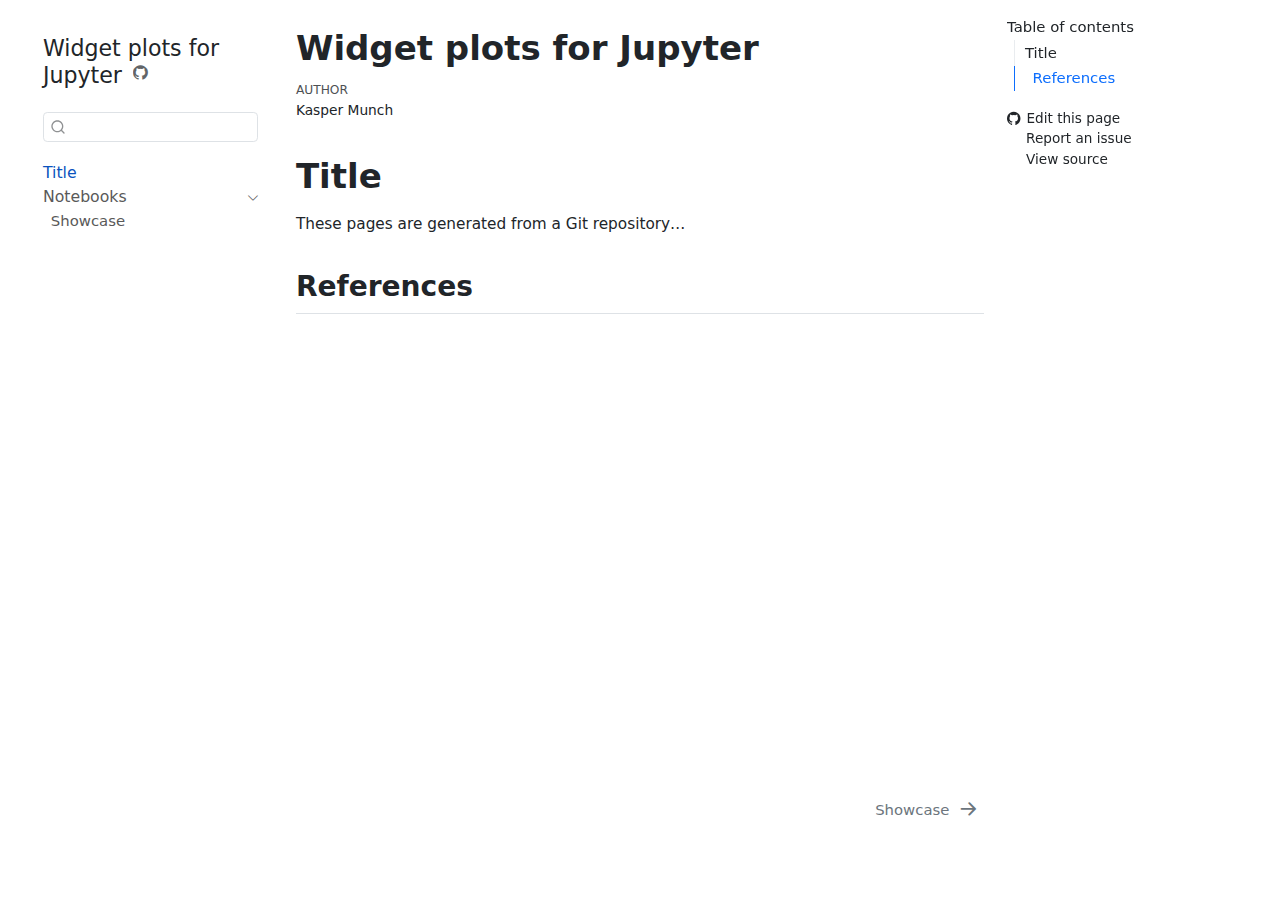
<file: index.html>
<!DOCTYPE html>
<html xmlns="http://www.w3.org/1999/xhtml" lang="en" xml:lang="en"><head>

<meta charset="utf-8">
<meta name="generator" content="quarto-1.5.57">

<meta name="viewport" content="width=device-width, initial-scale=1.0, user-scalable=yes">

<meta name="author" content="Kasper Munch">

<title>Widget plots for Jupyter</title>
<style>
code{white-space: pre-wrap;}
span.smallcaps{font-variant: small-caps;}
div.columns{display: flex; gap: min(4vw, 1.5em);}
div.column{flex: auto; overflow-x: auto;}
div.hanging-indent{margin-left: 1.5em; text-indent: -1.5em;}
ul.task-list{list-style: none;}
ul.task-list li input[type="checkbox"] {
  width: 0.8em;
  margin: 0 0.8em 0.2em -1em; /* quarto-specific, see https://github.com/quarto-dev/quarto-cli/issues/4556 */ 
  vertical-align: middle;
}
</style>


<script src="site_libs/quarto-nav/quarto-nav.js"></script>
<script src="site_libs/quarto-nav/headroom.min.js"></script>
<script src="site_libs/clipboard/clipboard.min.js"></script>
<script src="site_libs/quarto-search/autocomplete.umd.js"></script>
<script src="site_libs/quarto-search/fuse.min.js"></script>
<script src="site_libs/quarto-search/quarto-search.js"></script>
<meta name="quarto:offset" content="./">
<link href="./notebooks/showcase.html" rel="next">
<script src="site_libs/quarto-html/quarto.js"></script>
<script src="site_libs/quarto-html/popper.min.js"></script>
<script src="site_libs/quarto-html/tippy.umd.min.js"></script>
<script src="site_libs/quarto-html/anchor.min.js"></script>
<link href="site_libs/quarto-html/tippy.css" rel="stylesheet">
<link href="site_libs/quarto-html/quarto-syntax-highlighting.css" rel="stylesheet" id="quarto-text-highlighting-styles">
<script src="site_libs/bootstrap/bootstrap.min.js"></script>
<link href="site_libs/bootstrap/bootstrap-icons.css" rel="stylesheet">
<link href="site_libs/bootstrap/bootstrap.min.css" rel="stylesheet" id="quarto-bootstrap" data-mode="light">
<script id="quarto-search-options" type="application/json">{
  "location": "sidebar",
  "copy-button": false,
  "collapse-after": 3,
  "panel-placement": "start",
  "type": "textbox",
  "limit": 50,
  "keyboard-shortcut": [
    "f",
    "/",
    "s"
  ],
  "show-item-context": false,
  "language": {
    "search-no-results-text": "No results",
    "search-matching-documents-text": "matching documents",
    "search-copy-link-title": "Copy link to search",
    "search-hide-matches-text": "Hide additional matches",
    "search-more-match-text": "more match in this document",
    "search-more-matches-text": "more matches in this document",
    "search-clear-button-title": "Clear",
    "search-text-placeholder": "",
    "search-detached-cancel-button-title": "Cancel",
    "search-submit-button-title": "Submit",
    "search-label": "Search"
  }
}</script>
<script async="" src="https://hypothes.is/embed.js"></script>
<script>
  window.document.addEventListener("DOMContentLoaded", function (_event) {
    document.body.classList.add('hypothesis-enabled');
  });
</script>


</head>

<body class="nav-sidebar floating">

<div id="quarto-search-results"></div>
  <header id="quarto-header" class="headroom fixed-top">
  <nav class="quarto-secondary-nav">
    <div class="container-fluid d-flex">
      <button type="button" class="quarto-btn-toggle btn" data-bs-toggle="collapse" role="button" data-bs-target=".quarto-sidebar-collapse-item" aria-controls="quarto-sidebar" aria-expanded="false" aria-label="Toggle sidebar navigation" onclick="if (window.quartoToggleHeadroom) { window.quartoToggleHeadroom(); }">
        <i class="bi bi-layout-text-sidebar-reverse"></i>
      </button>
        <nav class="quarto-page-breadcrumbs" aria-label="breadcrumb"><ol class="breadcrumb"><li class="breadcrumb-item"><a href="./index.html">Title</a></li></ol></nav>
        <a class="flex-grow-1" role="navigation" data-bs-toggle="collapse" data-bs-target=".quarto-sidebar-collapse-item" aria-controls="quarto-sidebar" aria-expanded="false" aria-label="Toggle sidebar navigation" onclick="if (window.quartoToggleHeadroom) { window.quartoToggleHeadroom(); }">      
        </a>
      <button type="button" class="btn quarto-search-button" aria-label="Search" onclick="window.quartoOpenSearch();">
        <i class="bi bi-search"></i>
      </button>
    </div>
  </nav>
</header>
<!-- content -->
<div id="quarto-content" class="quarto-container page-columns page-rows-contents page-layout-article">
<!-- sidebar -->
  <nav id="quarto-sidebar" class="sidebar collapse collapse-horizontal quarto-sidebar-collapse-item sidebar-navigation floating overflow-auto">
    <div class="pt-lg-2 mt-2 text-left sidebar-header">
    <div class="sidebar-title mb-0 py-0">
      <a href="./">Widget plots for Jupyter</a> 
        <div class="sidebar-tools-main">
    <a href="https://github.com/munch-group/widgetplots" title="Source Code" class="quarto-navigation-tool px-1" aria-label="Source Code"><i class="bi bi-github"></i></a>
</div>
    </div>
      </div>
        <div class="mt-2 flex-shrink-0 align-items-center">
        <div class="sidebar-search">
        <div id="quarto-search" class="" title="Search"></div>
        </div>
        </div>
    <div class="sidebar-menu-container"> 
    <ul class="list-unstyled mt-1">
        <li class="sidebar-item">
  <div class="sidebar-item-container"> 
  <a href="./index.html" class="sidebar-item-text sidebar-link active">
 <span class="menu-text">Title</span></a>
  </div>
</li>
        <li class="sidebar-item sidebar-item-section">
      <div class="sidebar-item-container"> 
            <a class="sidebar-item-text sidebar-link text-start" data-bs-toggle="collapse" data-bs-target="#quarto-sidebar-section-1" role="navigation" aria-expanded="true">
 <span class="menu-text">Notebooks</span></a>
          <a class="sidebar-item-toggle text-start" data-bs-toggle="collapse" data-bs-target="#quarto-sidebar-section-1" role="navigation" aria-expanded="true" aria-label="Toggle section">
            <i class="bi bi-chevron-right ms-2"></i>
          </a> 
      </div>
      <ul id="quarto-sidebar-section-1" class="collapse list-unstyled sidebar-section depth1 show">  
          <li class="sidebar-item">
  <div class="sidebar-item-container"> 
  <a href="./notebooks/showcase.html" class="sidebar-item-text sidebar-link"><span class="chapter-title">Showcase</span></a>
  </div>
</li>
      </ul>
  </li>
    </ul>
    </div>
</nav>
<div id="quarto-sidebar-glass" class="quarto-sidebar-collapse-item" data-bs-toggle="collapse" data-bs-target=".quarto-sidebar-collapse-item"></div>
<!-- margin-sidebar -->
    <div id="quarto-margin-sidebar" class="sidebar margin-sidebar">
        <nav id="TOC" role="doc-toc" class="toc-active">
    <h2 id="toc-title">Table of contents</h2>
   
  <ul class="collapse">
  <li><a href="#title" id="toc-title" class="nav-link active" data-scroll-target="#title">Title</a>
  <ul class="collapse">
  <li><a href="#references" id="toc-references" class="nav-link" data-scroll-target="#references">References</a></li>
  </ul></li>
  </ul>
<div class="toc-actions"><ul class="collapse"><li><a href="https://github.com/munch-group/widgetplots/edit/main/index.qmd" class="toc-action"><i class="bi bi-github"></i>Edit this page</a></li><li><a href="https://github.com/munch-group/widgetplots/issues/new" class="toc-action"><i class="bi empty"></i>Report an issue</a></li><li><a href="https://github.com/munch-group/widgetplots/blob/main/index.qmd" class="toc-action"><i class="bi empty"></i>View source</a></li></ul></div></nav>
    </div>
<!-- main -->
<main class="content" id="quarto-document-content">

<header id="title-block-header" class="quarto-title-block default">
<div class="quarto-title">
<h1 class="title">Widget plots for Jupyter</h1>
</div>



<div class="quarto-title-meta">

    <div>
    <div class="quarto-title-meta-heading">Author</div>
    <div class="quarto-title-meta-contents">
             <p>Kasper Munch </p>
          </div>
  </div>
    
  
    
  </div>
  


</header>


<section id="title" class="level1 unnumbered">
<h1 class="unnumbered">Title</h1>
<p>These pages are generated from a Git repository…</p>
<section id="references" class="level2">
<h2 class="anchored" data-anchor-id="references">References</h2>


</section>
</section>

</main> <!-- /main -->
<script id="quarto-html-after-body" type="application/javascript">
window.document.addEventListener("DOMContentLoaded", function (event) {
  const toggleBodyColorMode = (bsSheetEl) => {
    const mode = bsSheetEl.getAttribute("data-mode");
    const bodyEl = window.document.querySelector("body");
    if (mode === "dark") {
      bodyEl.classList.add("quarto-dark");
      bodyEl.classList.remove("quarto-light");
    } else {
      bodyEl.classList.add("quarto-light");
      bodyEl.classList.remove("quarto-dark");
    }
  }
  const toggleBodyColorPrimary = () => {
    const bsSheetEl = window.document.querySelector("link#quarto-bootstrap");
    if (bsSheetEl) {
      toggleBodyColorMode(bsSheetEl);
    }
  }
  toggleBodyColorPrimary();  
  const icon = "";
  const anchorJS = new window.AnchorJS();
  anchorJS.options = {
    placement: 'right',
    icon: icon
  };
  anchorJS.add('.anchored');
  const isCodeAnnotation = (el) => {
    for (const clz of el.classList) {
      if (clz.startsWith('code-annotation-')) {                     
        return true;
      }
    }
    return false;
  }
  const onCopySuccess = function(e) {
    // button target
    const button = e.trigger;
    // don't keep focus
    button.blur();
    // flash "checked"
    button.classList.add('code-copy-button-checked');
    var currentTitle = button.getAttribute("title");
    button.setAttribute("title", "Copied!");
    let tooltip;
    if (window.bootstrap) {
      button.setAttribute("data-bs-toggle", "tooltip");
      button.setAttribute("data-bs-placement", "left");
      button.setAttribute("data-bs-title", "Copied!");
      tooltip = new bootstrap.Tooltip(button, 
        { trigger: "manual", 
          customClass: "code-copy-button-tooltip",
          offset: [0, -8]});
      tooltip.show();    
    }
    setTimeout(function() {
      if (tooltip) {
        tooltip.hide();
        button.removeAttribute("data-bs-title");
        button.removeAttribute("data-bs-toggle");
        button.removeAttribute("data-bs-placement");
      }
      button.setAttribute("title", currentTitle);
      button.classList.remove('code-copy-button-checked');
    }, 1000);
    // clear code selection
    e.clearSelection();
  }
  const getTextToCopy = function(trigger) {
      const codeEl = trigger.previousElementSibling.cloneNode(true);
      for (const childEl of codeEl.children) {
        if (isCodeAnnotation(childEl)) {
          childEl.remove();
        }
      }
      return codeEl.innerText;
  }
  const clipboard = new window.ClipboardJS('.code-copy-button:not([data-in-quarto-modal])', {
    text: getTextToCopy
  });
  clipboard.on('success', onCopySuccess);
  if (window.document.getElementById('quarto-embedded-source-code-modal')) {
    // For code content inside modals, clipBoardJS needs to be initialized with a container option
    // TODO: Check when it could be a function (https://github.com/zenorocha/clipboard.js/issues/860)
    const clipboardModal = new window.ClipboardJS('.code-copy-button[data-in-quarto-modal]', {
      text: getTextToCopy,
      container: window.document.getElementById('quarto-embedded-source-code-modal')
    });
    clipboardModal.on('success', onCopySuccess);
  }
    var localhostRegex = new RegExp(/^(?:http|https):\/\/localhost\:?[0-9]*\//);
    var mailtoRegex = new RegExp(/^mailto:/);
      var filterRegex = new RegExp('/' + window.location.host + '/');
    var isInternal = (href) => {
        return filterRegex.test(href) || localhostRegex.test(href) || mailtoRegex.test(href);
    }
    // Inspect non-navigation links and adorn them if external
 	var links = window.document.querySelectorAll('a[href]:not(.nav-link):not(.navbar-brand):not(.toc-action):not(.sidebar-link):not(.sidebar-item-toggle):not(.pagination-link):not(.no-external):not([aria-hidden]):not(.dropdown-item):not(.quarto-navigation-tool):not(.about-link)');
    for (var i=0; i<links.length; i++) {
      const link = links[i];
      if (!isInternal(link.href)) {
        // undo the damage that might have been done by quarto-nav.js in the case of
        // links that we want to consider external
        if (link.dataset.originalHref !== undefined) {
          link.href = link.dataset.originalHref;
        }
      }
    }
  function tippyHover(el, contentFn, onTriggerFn, onUntriggerFn) {
    const config = {
      allowHTML: true,
      maxWidth: 500,
      delay: 100,
      arrow: false,
      appendTo: function(el) {
          return el.parentElement;
      },
      interactive: true,
      interactiveBorder: 10,
      theme: 'quarto',
      placement: 'bottom-start',
    };
    if (contentFn) {
      config.content = contentFn;
    }
    if (onTriggerFn) {
      config.onTrigger = onTriggerFn;
    }
    if (onUntriggerFn) {
      config.onUntrigger = onUntriggerFn;
    }
    window.tippy(el, config); 
  }
  const noterefs = window.document.querySelectorAll('a[role="doc-noteref"]');
  for (var i=0; i<noterefs.length; i++) {
    const ref = noterefs[i];
    tippyHover(ref, function() {
      // use id or data attribute instead here
      let href = ref.getAttribute('data-footnote-href') || ref.getAttribute('href');
      try { href = new URL(href).hash; } catch {}
      const id = href.replace(/^#\/?/, "");
      const note = window.document.getElementById(id);
      if (note) {
        return note.innerHTML;
      } else {
        return "";
      }
    });
  }
  const xrefs = window.document.querySelectorAll('a.quarto-xref');
  const processXRef = (id, note) => {
    // Strip column container classes
    const stripColumnClz = (el) => {
      el.classList.remove("page-full", "page-columns");
      if (el.children) {
        for (const child of el.children) {
          stripColumnClz(child);
        }
      }
    }
    stripColumnClz(note)
    if (id === null || id.startsWith('sec-')) {
      // Special case sections, only their first couple elements
      const container = document.createElement("div");
      if (note.children && note.children.length > 2) {
        container.appendChild(note.children[0].cloneNode(true));
        for (let i = 1; i < note.children.length; i++) {
          const child = note.children[i];
          if (child.tagName === "P" && child.innerText === "") {
            continue;
          } else {
            container.appendChild(child.cloneNode(true));
            break;
          }
        }
        if (window.Quarto?.typesetMath) {
          window.Quarto.typesetMath(container);
        }
        return container.innerHTML
      } else {
        if (window.Quarto?.typesetMath) {
          window.Quarto.typesetMath(note);
        }
        return note.innerHTML;
      }
    } else {
      // Remove any anchor links if they are present
      const anchorLink = note.querySelector('a.anchorjs-link');
      if (anchorLink) {
        anchorLink.remove();
      }
      if (window.Quarto?.typesetMath) {
        window.Quarto.typesetMath(note);
      }
      // TODO in 1.5, we should make sure this works without a callout special case
      if (note.classList.contains("callout")) {
        return note.outerHTML;
      } else {
        return note.innerHTML;
      }
    }
  }
  for (var i=0; i<xrefs.length; i++) {
    const xref = xrefs[i];
    tippyHover(xref, undefined, function(instance) {
      instance.disable();
      let url = xref.getAttribute('href');
      let hash = undefined; 
      if (url.startsWith('#')) {
        hash = url;
      } else {
        try { hash = new URL(url).hash; } catch {}
      }
      if (hash) {
        const id = hash.replace(/^#\/?/, "");
        const note = window.document.getElementById(id);
        if (note !== null) {
          try {
            const html = processXRef(id, note.cloneNode(true));
            instance.setContent(html);
          } finally {
            instance.enable();
            instance.show();
          }
        } else {
          // See if we can fetch this
          fetch(url.split('#')[0])
          .then(res => res.text())
          .then(html => {
            const parser = new DOMParser();
            const htmlDoc = parser.parseFromString(html, "text/html");
            const note = htmlDoc.getElementById(id);
            if (note !== null) {
              const html = processXRef(id, note);
              instance.setContent(html);
            } 
          }).finally(() => {
            instance.enable();
            instance.show();
          });
        }
      } else {
        // See if we can fetch a full url (with no hash to target)
        // This is a special case and we should probably do some content thinning / targeting
        fetch(url)
        .then(res => res.text())
        .then(html => {
          const parser = new DOMParser();
          const htmlDoc = parser.parseFromString(html, "text/html");
          const note = htmlDoc.querySelector('main.content');
          if (note !== null) {
            // This should only happen for chapter cross references
            // (since there is no id in the URL)
            // remove the first header
            if (note.children.length > 0 && note.children[0].tagName === "HEADER") {
              note.children[0].remove();
            }
            const html = processXRef(null, note);
            instance.setContent(html);
          } 
        }).finally(() => {
          instance.enable();
          instance.show();
        });
      }
    }, function(instance) {
    });
  }
      let selectedAnnoteEl;
      const selectorForAnnotation = ( cell, annotation) => {
        let cellAttr = 'data-code-cell="' + cell + '"';
        let lineAttr = 'data-code-annotation="' +  annotation + '"';
        const selector = 'span[' + cellAttr + '][' + lineAttr + ']';
        return selector;
      }
      const selectCodeLines = (annoteEl) => {
        const doc = window.document;
        const targetCell = annoteEl.getAttribute("data-target-cell");
        const targetAnnotation = annoteEl.getAttribute("data-target-annotation");
        const annoteSpan = window.document.querySelector(selectorForAnnotation(targetCell, targetAnnotation));
        const lines = annoteSpan.getAttribute("data-code-lines").split(",");
        const lineIds = lines.map((line) => {
          return targetCell + "-" + line;
        })
        let top = null;
        let height = null;
        let parent = null;
        if (lineIds.length > 0) {
            //compute the position of the single el (top and bottom and make a div)
            const el = window.document.getElementById(lineIds[0]);
            top = el.offsetTop;
            height = el.offsetHeight;
            parent = el.parentElement.parentElement;
          if (lineIds.length > 1) {
            const lastEl = window.document.getElementById(lineIds[lineIds.length - 1]);
            const bottom = lastEl.offsetTop + lastEl.offsetHeight;
            height = bottom - top;
          }
          if (top !== null && height !== null && parent !== null) {
            // cook up a div (if necessary) and position it 
            let div = window.document.getElementById("code-annotation-line-highlight");
            if (div === null) {
              div = window.document.createElement("div");
              div.setAttribute("id", "code-annotation-line-highlight");
              div.style.position = 'absolute';
              parent.appendChild(div);
            }
            div.style.top = top - 2 + "px";
            div.style.height = height + 4 + "px";
            div.style.left = 0;
            let gutterDiv = window.document.getElementById("code-annotation-line-highlight-gutter");
            if (gutterDiv === null) {
              gutterDiv = window.document.createElement("div");
              gutterDiv.setAttribute("id", "code-annotation-line-highlight-gutter");
              gutterDiv.style.position = 'absolute';
              const codeCell = window.document.getElementById(targetCell);
              const gutter = codeCell.querySelector('.code-annotation-gutter');
              gutter.appendChild(gutterDiv);
            }
            gutterDiv.style.top = top - 2 + "px";
            gutterDiv.style.height = height + 4 + "px";
          }
          selectedAnnoteEl = annoteEl;
        }
      };
      const unselectCodeLines = () => {
        const elementsIds = ["code-annotation-line-highlight", "code-annotation-line-highlight-gutter"];
        elementsIds.forEach((elId) => {
          const div = window.document.getElementById(elId);
          if (div) {
            div.remove();
          }
        });
        selectedAnnoteEl = undefined;
      };
        // Handle positioning of the toggle
    window.addEventListener(
      "resize",
      throttle(() => {
        elRect = undefined;
        if (selectedAnnoteEl) {
          selectCodeLines(selectedAnnoteEl);
        }
      }, 10)
    );
    function throttle(fn, ms) {
    let throttle = false;
    let timer;
      return (...args) => {
        if(!throttle) { // first call gets through
            fn.apply(this, args);
            throttle = true;
        } else { // all the others get throttled
            if(timer) clearTimeout(timer); // cancel #2
            timer = setTimeout(() => {
              fn.apply(this, args);
              timer = throttle = false;
            }, ms);
        }
      };
    }
      // Attach click handler to the DT
      const annoteDls = window.document.querySelectorAll('dt[data-target-cell]');
      for (const annoteDlNode of annoteDls) {
        annoteDlNode.addEventListener('click', (event) => {
          const clickedEl = event.target;
          if (clickedEl !== selectedAnnoteEl) {
            unselectCodeLines();
            const activeEl = window.document.querySelector('dt[data-target-cell].code-annotation-active');
            if (activeEl) {
              activeEl.classList.remove('code-annotation-active');
            }
            selectCodeLines(clickedEl);
            clickedEl.classList.add('code-annotation-active');
          } else {
            // Unselect the line
            unselectCodeLines();
            clickedEl.classList.remove('code-annotation-active');
          }
        });
      }
  const findCites = (el) => {
    const parentEl = el.parentElement;
    if (parentEl) {
      const cites = parentEl.dataset.cites;
      if (cites) {
        return {
          el,
          cites: cites.split(' ')
        };
      } else {
        return findCites(el.parentElement)
      }
    } else {
      return undefined;
    }
  };
  var bibliorefs = window.document.querySelectorAll('a[role="doc-biblioref"]');
  for (var i=0; i<bibliorefs.length; i++) {
    const ref = bibliorefs[i];
    const citeInfo = findCites(ref);
    if (citeInfo) {
      tippyHover(citeInfo.el, function() {
        var popup = window.document.createElement('div');
        citeInfo.cites.forEach(function(cite) {
          var citeDiv = window.document.createElement('div');
          citeDiv.classList.add('hanging-indent');
          citeDiv.classList.add('csl-entry');
          var biblioDiv = window.document.getElementById('ref-' + cite);
          if (biblioDiv) {
            citeDiv.innerHTML = biblioDiv.innerHTML;
          }
          popup.appendChild(citeDiv);
        });
        return popup.innerHTML;
      });
    }
  }
});
</script>
<nav class="page-navigation">
  <div class="nav-page nav-page-previous">
  </div>
  <div class="nav-page nav-page-next">
      <a href="./notebooks/showcase.html" class="pagination-link" aria-label="Showcase">
        <span class="nav-page-text"><span class="chapter-title">Showcase</span></span> <i class="bi bi-arrow-right-short"></i>
      </a>
  </div>
</nav>
</div> <!-- /content -->




<footer class="footer"><div class="nav-footer"><div class="nav-footer-center"><div class="toc-actions d-sm-block d-md-none"><ul><li><a href="https://github.com/munch-group/widgetplots/edit/main/index.qmd" class="toc-action"><i class="bi bi-github"></i>Edit this page</a></li><li><a href="https://github.com/munch-group/widgetplots/issues/new" class="toc-action"><i class="bi empty"></i>Report an issue</a></li><li><a href="https://github.com/munch-group/widgetplots/blob/main/index.qmd" class="toc-action"><i class="bi empty"></i>View source</a></li></ul></div></div></div></footer></body></html>
</file>
<file: site_libs/quarto-html/tippy.css>
.tippy-box[data-animation=fade][data-state=hidden]{opacity:0}[data-tippy-root]{max-width:calc(100vw - 10px)}.tippy-box{position:relative;background-color:#333;color:#fff;border-radius:4px;font-size:14px;line-height:1.4;white-space:normal;outline:0;transition-property:transform,visibility,opacity}.tippy-box[data-placement^=top]>.tippy-arrow{bottom:0}.tippy-box[data-placement^=top]>.tippy-arrow:before{bottom:-7px;left:0;border-width:8px 8px 0;border-top-color:initial;transform-origin:center top}.tippy-box[data-placement^=bottom]>.tippy-arrow{top:0}.tippy-box[data-placement^=bottom]>.tippy-arrow:before{top:-7px;left:0;border-width:0 8px 8px;border-bottom-color:initial;transform-origin:center bottom}.tippy-box[data-placement^=left]>.tippy-arrow{right:0}.tippy-box[data-placement^=left]>.tippy-arrow:before{border-width:8px 0 8px 8px;border-left-color:initial;right:-7px;transform-origin:center left}.tippy-box[data-placement^=right]>.tippy-arrow{left:0}.tippy-box[data-placement^=right]>.tippy-arrow:before{left:-7px;border-width:8px 8px 8px 0;border-right-color:initial;transform-origin:center right}.tippy-box[data-inertia][data-state=visible]{transition-timing-function:cubic-bezier(.54,1.5,.38,1.11)}.tippy-arrow{width:16px;height:16px;color:#333}.tippy-arrow:before{content:"";position:absolute;border-color:transparent;border-style:solid}.tippy-content{position:relative;padding:5px 9px;z-index:1}
</file>
<file: site_libs/quarto-html/quarto-syntax-highlighting.css>
/* quarto syntax highlight colors */
:root {
  --quarto-hl-ot-color: #003B4F;
  --quarto-hl-at-color: #657422;
  --quarto-hl-ss-color: #20794D;
  --quarto-hl-an-color: #5E5E5E;
  --quarto-hl-fu-color: #4758AB;
  --quarto-hl-st-color: #20794D;
  --quarto-hl-cf-color: #003B4F;
  --quarto-hl-op-color: #5E5E5E;
  --quarto-hl-er-color: #AD0000;
  --quarto-hl-bn-color: #AD0000;
  --quarto-hl-al-color: #AD0000;
  --quarto-hl-va-color: #111111;
  --quarto-hl-bu-color: inherit;
  --quarto-hl-ex-color: inherit;
  --quarto-hl-pp-color: #AD0000;
  --quarto-hl-in-color: #5E5E5E;
  --quarto-hl-vs-color: #20794D;
  --quarto-hl-wa-color: #5E5E5E;
  --quarto-hl-do-color: #5E5E5E;
  --quarto-hl-im-color: #00769E;
  --quarto-hl-ch-color: #20794D;
  --quarto-hl-dt-color: #AD0000;
  --quarto-hl-fl-color: #AD0000;
  --quarto-hl-co-color: #5E5E5E;
  --quarto-hl-cv-color: #5E5E5E;
  --quarto-hl-cn-color: #8f5902;
  --quarto-hl-sc-color: #5E5E5E;
  --quarto-hl-dv-color: #AD0000;
  --quarto-hl-kw-color: #003B4F;
}

/* other quarto variables */
:root {
  --quarto-font-monospace: SFMono-Regular, Menlo, Monaco, Consolas, "Liberation Mono", "Courier New", monospace;
}

pre > code.sourceCode > span {
  color: #003B4F;
}

code span {
  color: #003B4F;
}

code.sourceCode > span {
  color: #003B4F;
}

div.sourceCode,
div.sourceCode pre.sourceCode {
  color: #003B4F;
}

code span.ot {
  color: #003B4F;
  font-style: inherit;
}

code span.at {
  color: #657422;
  font-style: inherit;
}

code span.ss {
  color: #20794D;
  font-style: inherit;
}

code span.an {
  color: #5E5E5E;
  font-style: inherit;
}

code span.fu {
  color: #4758AB;
  font-style: inherit;
}

code span.st {
  color: #20794D;
  font-style: inherit;
}

code span.cf {
  color: #003B4F;
  font-weight: bold;
  font-style: inherit;
}

code span.op {
  color: #5E5E5E;
  font-style: inherit;
}

code span.er {
  color: #AD0000;
  font-style: inherit;
}

code span.bn {
  color: #AD0000;
  font-style: inherit;
}

code span.al {
  color: #AD0000;
  font-style: inherit;
}

code span.va {
  color: #111111;
  font-style: inherit;
}

code span.bu {
  font-style: inherit;
}

code span.ex {
  font-style: inherit;
}

code span.pp {
  color: #AD0000;
  font-style: inherit;
}

code span.in {
  color: #5E5E5E;
  font-style: inherit;
}

code span.vs {
  color: #20794D;
  font-style: inherit;
}

code span.wa {
  color: #5E5E5E;
  font-style: italic;
}

code span.do {
  color: #5E5E5E;
  font-style: italic;
}

code span.im {
  color: #00769E;
  font-style: inherit;
}

code span.ch {
  color: #20794D;
  font-style: inherit;
}

code span.dt {
  color: #AD0000;
  font-style: inherit;
}

code span.fl {
  color: #AD0000;
  font-style: inherit;
}

code span.co {
  color: #5E5E5E;
  font-style: inherit;
}

code span.cv {
  color: #5E5E5E;
  font-style: italic;
}

code span.cn {
  color: #8f5902;
  font-style: inherit;
}

code span.sc {
  color: #5E5E5E;
  font-style: inherit;
}

code span.dv {
  color: #AD0000;
  font-style: inherit;
}

code span.kw {
  color: #003B4F;
  font-weight: bold;
  font-style: inherit;
}

.prevent-inlining {
  content: "</";
}

/*# sourceMappingURL=debc5d5d77c3f9108843748ff7464032.css.map */
</file>
